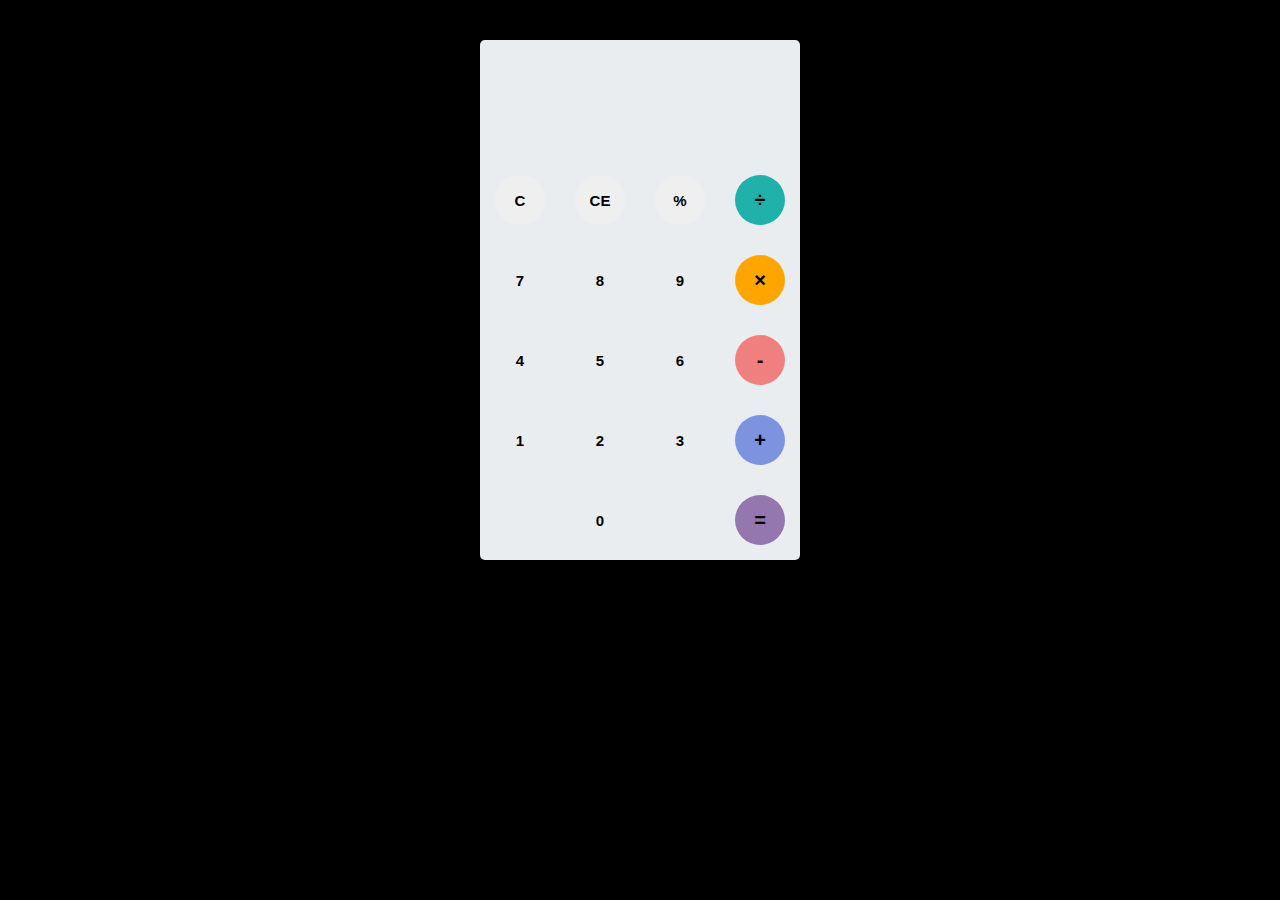
<file: A simple Calculator/index.html>
<!doctype html>
<html>
	<head>
		<link rel="stylesheet" type="text/css" href="style.css">
		<link href="https://fonts.googleapis.com/css?family=Open+Sans:600,700" rel="stylesheet">
		<title>A simple calculator</title>
	</head>
	<body>
		<div id="container">
			<div id="calculator">
				<div id="result">
					<div id="history">
						<p id="history-value"></p>
					</div>
					<div id="output">
						<p id="output-value"></p>
					</div>
				</div>
				<div id="keyboard">
					<button class="operator" id="clear">C</button>
					<button class="operator" id="backspace">CE</button>
					<button class="operator" id="%">%</button>
					<button class="operator" id="/">&#247;</button>
					<button class="number" id="7">7</button>
					<button class="number" id="8">8</button>
					<button class="number" id="9">9</button>
					<button class="operator" id="*">&times;</button>
					<button class="number" id="4">4</button>
					<button class="number" id="5">5</button>
					<button class="number" id="6">6</button>
					<button class="operator" id="-">-</button>
					<button class="number" id="1">1</button>
					<button class="number" id="2">2</button>
					<button class="number" id="3">3</button>
					<button class="operator" id="+">+</button>
					<button class="empty" id="empty"></button>
					<button class="number" id="0">0</button>
					<button class="empty" id="empty"></button>
					<button class="operator" id="=">=</button>
				</div>
			</div>
		</div>
		<script src="script.js"></script>
	</body>
</html>
</file>
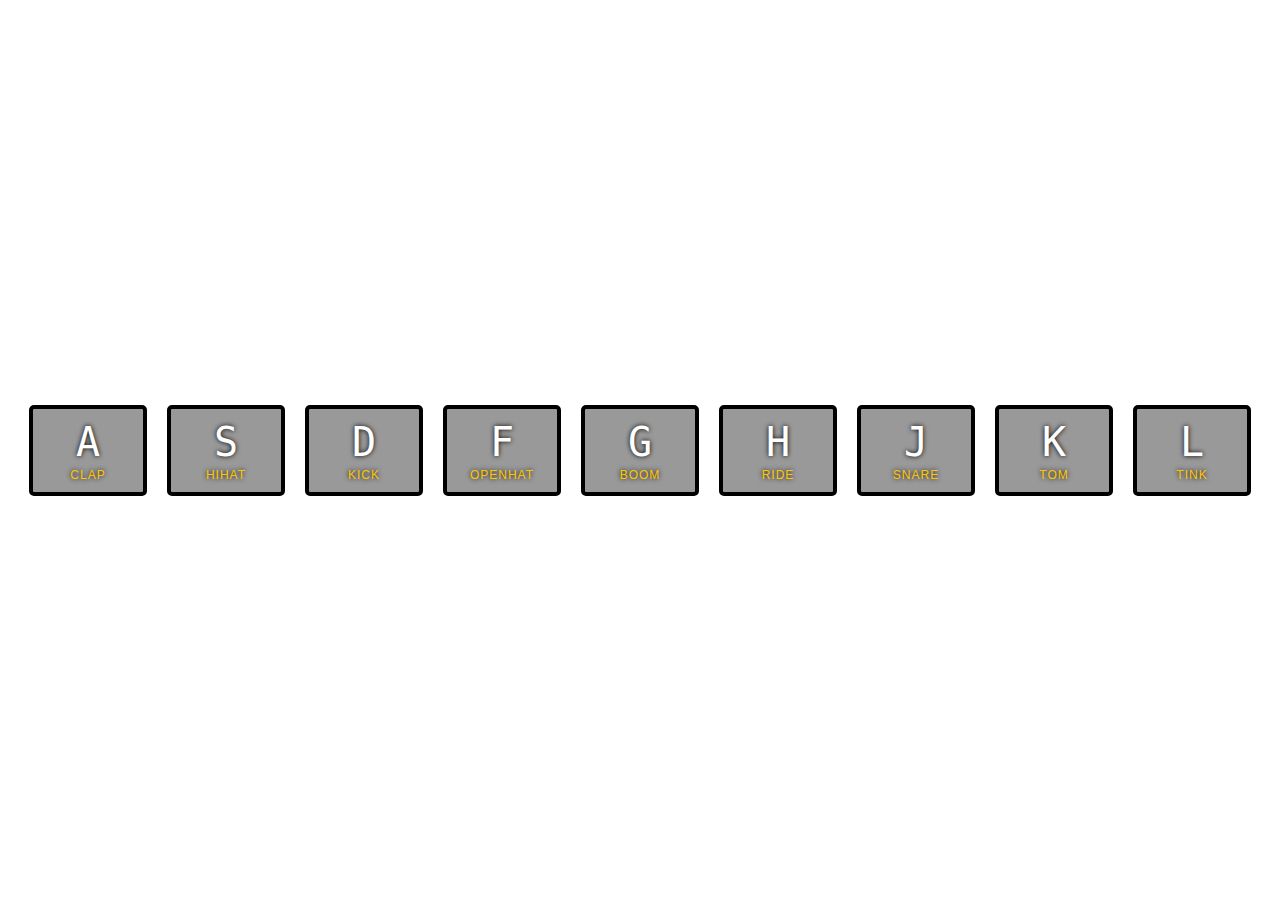
<file: JavaScript Drum Kit/code.html>
<!DOCTYPE html>
<html lang="en">
<head>
  <meta charset="UTF-8">
  <title>JS Drum Kit</title>
  <link rel="stylesheet" href="style.css">
</head>
<body>


  <div class="keys">
    <div data-key="65" class="key">
      <kbd>A</kbd>
      <span class="sound">clap</span>
    </div>
    <div data-key="83" class="key">
      <kbd>S</kbd>
      <span class="sound">hihat</span>
    </div>
    <div data-key="68" class="key">
      <kbd>D</kbd>
      <span class="sound">kick</span>
    </div>
    <div data-key="70" class="key">
      <kbd>F</kbd>
      <span class="sound">openhat</span>
    </div>
    <div data-key="71" class="key">
      <kbd>G</kbd>
      <span class="sound">boom</span>
    </div>
    <div data-key="72" class="key">
      <kbd>H</kbd>
      <span class="sound">ride</span>
    </div>
    <div data-key="74" class="key">
      <kbd>J</kbd>
      <span class="sound">snare</span>
    </div>
    <div data-key="75" class="key">
      <kbd>K</kbd>
      <span class="sound">tom</span>
    </div>
    <div data-key="76" class="key">
      <kbd>L</kbd>
      <span class="sound">tink</span>
    </div>
  </div>

  <audio data-key="65" src="http://www.thomaspritchard.me/Javascript30/01%20-%20JavaScript%20Drum%20Kit/sounds/clap.wav"></audio>
  <audio data-key="83" src="http://www.thomaspritchard.me/Javascript30/01%20-%20JavaScript%20Drum%20Kit/sounds/hihat.wav"></audio>
  <audio data-key="68" src="http://www.thomaspritchard.me/Javascript30/01%20-%20JavaScript%20Drum%20Kit/sounds/kick.wav"></audio>
  <audio data-key="70" src="http://www.thomaspritchard.me/Javascript30/01%20-%20JavaScript%20Drum%20Kit/sounds/openhat.wav"></audio>
  <audio data-key="71" src="http://www.thomaspritchard.me/Javascript30/01%20-%20JavaScript%20Drum%20Kit/sounds/boom.wav"></audio>
  <audio data-key="72" src="http://www.thomaspritchard.me/Javascript30/01%20-%20JavaScript%20Drum%20Kit/sounds/ride.wav"></audio>
  <audio data-key="74" src="http://www.thomaspritchard.me/Javascript30/01%20-%20JavaScript%20Drum%20Kit/sounds/snare.wav"></audio>
  <audio data-key="75" src="http://www.thomaspritchard.me/Javascript30/01%20-%20JavaScript%20Drum%20Kit/sounds/tom.wav"></audio>
  <audio data-key="76" src="http://www.thomaspritchard.me/Javascript30/01%20-%20JavaScript%20Drum%20Kit/sounds/tink.wav"></audio>

<script>
  function removeTransition(e) {
    if (e.propertyName !== 'transform') return;
    e.target.classList.remove('playing');
  }

  function playSound(e) {
    const audio = document.querySelector(`audio[data-key="${e.keyCode}"]`);
    const key = document.querySelector(`div[data-key="${e.keyCode}"]`);
    if (!audio) return;

    key.classList.add('playing');
    audio.currentTime = 0;
    audio.play();
  }

  const keys = Array.from(document.querySelectorAll('.key'));
  keys.forEach(key => key.addEventListener('transitionend', removeTransition));
  window.addEventListener('keydown', playSound);
</script>


</body>
</html>
</file>
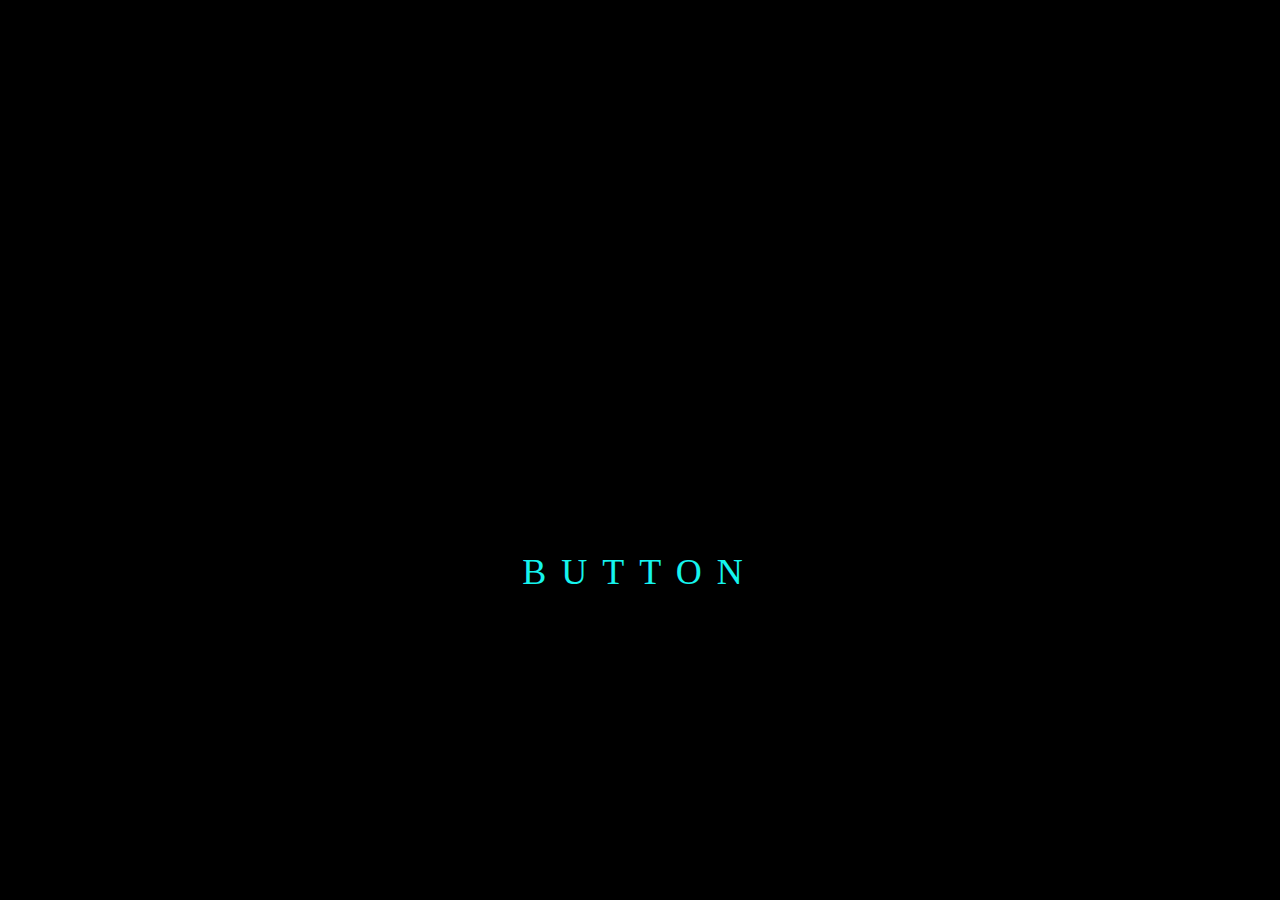
<file: Neon Button Hover Effect/button.html>
<!doctype html>
<html>
<head>
 <title> Neon Button </title>
   <meta charset="UTF-8">
    <meta name="viewport" content="width=device-width, initial-scale=1.0">
    <meta http-equiv="X-UA-Compatible" content="ie=edge">
 <link rel="stylesheet" type="text/css" href="button.css">
</head>
<body>
 <div class ="container">
  <div class = "button">Button</div>
 </div>
</body>
</html>
</file>
<file: A simple Calculator/style.css>
body{
	font-family: 'Open Sans',sans-serif;
	background-color: black;
}
#container{
	width: 1000px;
	height: 550px;
	background-image: linear-gradient(rgba(0,0,0,0.3),rgba(0,0,0,0.3)), url(https://cdn.pixabay.com/photo/2018/02/17/14/15/pattern-3160023__340.jpg);
	margin: 20px auto;	
}
#calculator{
	width: 320px;
	height: 520px;
	background-color: #eaedef;
	margin: 0 auto;
	top: 20px;
	position: relative;
	border-radius: 5px;
	box-shadow: 0 4px 8px 0 rgba(0, 0, 0, 0.2), 0 6px 20px 0 rgba(0, 0, 0, 0.19);
}
#result{
	height: 120px;
}
#history{
	text-align: right;
	height: 20px;
	margin: 0 20px;
	padding-top: 20px;
	font-size: 15px;
	color: #919191;
}
#output{
	text-align: right;
	height: 60px;
	margin: 10px 20px;
	font-size: 30px;
}
#keyboard{
	height: 400px;
}
.operator, .number, .empty{
	width: 50px;
	height: 50px;
	margin: 15px;
	float: left;
	border-radius: 50%;
	border-width: 0;
	font-weight: bold;
	font-size: 15px;
}
.number, .empty{
	background-color: #eaedef;
}
.number, .operator{
	cursor: pointer;
}
.operator:active, .number:active{
	font-size: 13px;
}
.operator:focus, .number:focus, .empty:focus{
	outline: 0;
}
button:nth-child(4){
	font-size: 20px;
	background-color: #20b2aa;
}
button:nth-child(8){
	font-size: 20px;
	background-color: #ffa500;
}
button:nth-child(12){
	font-size: 20px;
	background-color: #f08080;
}
button:nth-child(16){
	font-size: 20px;
	background-color: #7d93e0;
}
button:nth-child(20){
	font-size: 20px;
	background-color: #9477af;
}
</file>
<file: JavaScript Drum Kit/style.css>
html {
  font-size: 10px;
  background: url(https://images.unsplash.com/photo-1506083263665-0f7fc0426168?ixlib=rb-1.2.1&ixid=eyJhcHBfaWQiOjEyMDd9&auto=format&fit=crop&w=750&q=80) bottom center;
  background-size: cover;
}

body,html {
  margin: 0;
  padding: 0;
  font-family: sans-serif;
}

.keys {
  display: flex;
  flex: 1;
  min-height: 100vh;
  align-items: center;
  justify-content: center;
}

.key {
  border: .4rem solid black;
  border-radius: .5rem;
  margin: 1rem;
  font-size: 1.5rem;
  padding: 1rem .5rem;
  transition: all .07s ease;
  width: 10rem;
  text-align: center;
  color: white;
  background: rgba(0,0,0,0.4);
  text-shadow: 0 0 .5rem black;
}

.playing {
  transform: scale(1.1);
  border-color: #ffc600;
  box-shadow: 0 0 1rem #ffc600;
}

kbd {
  display: block;
  font-size: 4rem;
}

.sound {
  font-size: 1.2rem;
  text-transform: uppercase;
  letter-spacing: .1rem;
  color: #ffc600;
}
</file>
<file: Neon Button Hover Effect/button.css>
body{
margin:0;
padding:0;
background-color: #000;
}
.container
{
position: absolute;
top: 50%;
left: 50%;
transform: translate(-50%, 50%);
}
.button{
position: relative;
text-align: center;
width: 250px;
padding: 40px;
font-size: 36px;
color: #15f4ee;
font-family:poppins;
font-weight: 400;
border: 5 px solid #15f4ee;
text-transform: uppercase;
letter-spacing: 15px;
cursor: pointer;
border-radius: 100px;
transition: 1.5s;
}
.button:hover
{
box-shadow: 0 5px 50px 0 #15f4ee inset, 0 5px 50px 0 #15f4ee,
            0 5px 50px 0 #15f4ee inset, 0 5px 50px 0 #15f4ee;
text-shadow: 0 0 5px #15f4ee,
             0 0 5px #15f4ee;
}
</file>
